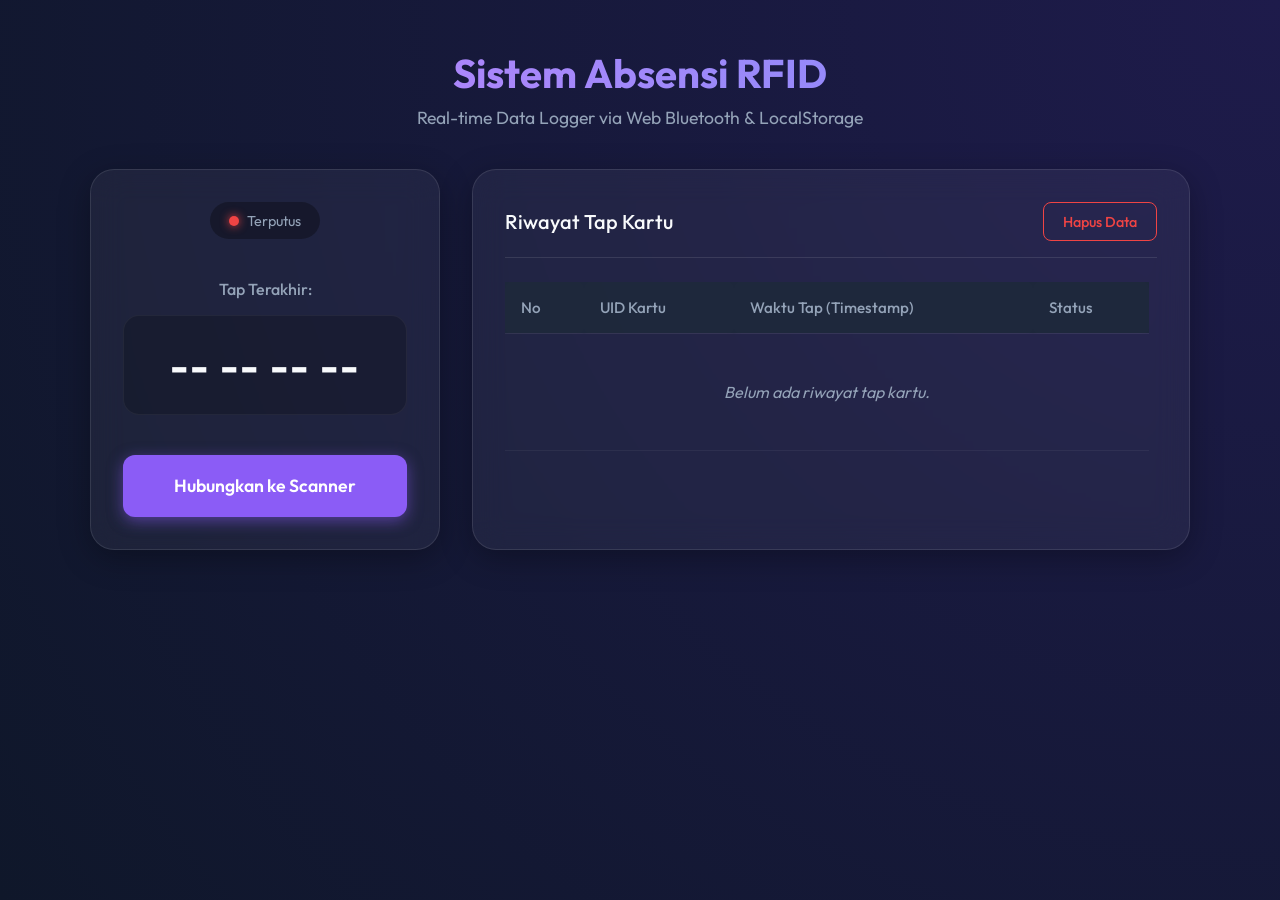
<file: arduino-r4-wifi/project-rfid-ble-web/index.html>
<!DOCTYPE html>
<html lang="en">
<head>
    <meta charset="UTF-8">
    <meta name="viewport" content="width=device-width, initial-scale=1.0">
    <title>Smart RFID Dashboard</title>
    <!-- Google Fonts -->
    <link href="https://fonts.googleapis.com/css2?family=Outfit:wght@300;400;500;700&display=swap" rel="stylesheet">
    <link rel="stylesheet" href="style.css">
</head>
<body>

    <div class="container">
        <header>
            <h1>Sistem Absensi RFID</h1>
            <p>Real-time Data Logger via Web Bluetooth & LocalStorage</p>
        </header>

        <main class="dashboard-grid">
            <!-- Sidebar Panel -->
            <aside class="glass-card panel-sidebar">
                <div class="status-indicator">
                    <span id="connection-dot" class="dot disconnected"></span>
                    <span id="status-text">Terputus</span>
                </div>
                
                <div class="card-display">
                    <h3>Tap Terakhir:</h3>
                    <span id="last-uid">-- -- -- --</span>
                </div>

                <button id="connect-btn" class="glow-on-hover btn-primary">Hubungkan ke Scanner</button>
            </aside>

            <!-- Table Panel -->
            <section class="glass-card panel-table">
                <div class="table-header">
                    <h2>Riwayat Tap Kartu</h2>
                    <button id="clear-btn" class="btn-outline">Hapus Data</button>
                </div>
                
                <div class="table-container">
                    <table id="history-table">
                        <thead>
                            <tr>
                                <th>No</th>
                                <th>UID Kartu</th>
                                <th>Waktu Tap (Timestamp)</th>
                                <th>Status</th>
                            </tr>
                        </thead>
                        <tbody id="table-body">
                            <!-- Baris tabel akan diisi otomatis oleh JavaScript -->
                        </tbody>
                    </table>
                </div>
            </section>
        </main>
    </div>

    <script src="index.js"></script>
</body>
</html>
</file>
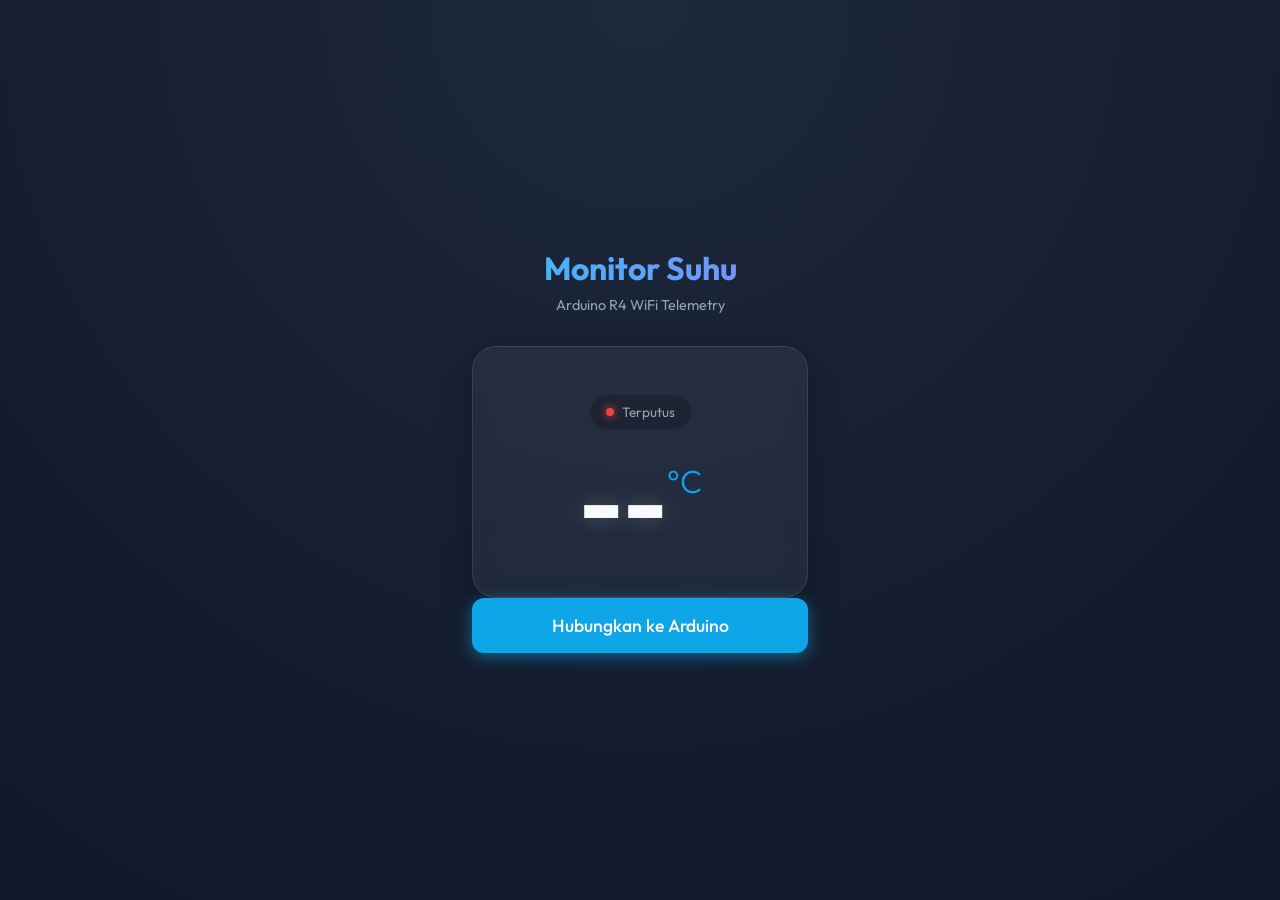
<file: arduino-r4-wifi/project-telemetri/index.html>
<!DOCTYPE html>
<html lang="en">
<head>
    <meta charset="UTF-8">
    <meta name="viewport" content="width=device-width, initial-scale=1.0">
    <title>BLE Telemetry - Monitor Suhu</title>
    <!-- Google Fonts -->
    <link href="https://fonts.googleapis.com/css2?family=Outfit:wght@300;500;700&display=swap" rel="stylesheet">
    <link rel="stylesheet" href="style.css">
</head>
<body>

    <div class="container">
        <header>
            <h1>Monitor Suhu</h1>
            <p>Arduino R4 WiFi Telemetry</p>
        </header>

        <main>
            <div class="glass-card">
                <div class="status-indicator">
                    <span id="connection-dot" class="dot disconnected"></span>
                    <span id="status-text">Terputus</span>
                </div>
                
                <div class="temp-display">
                    <span id="temp-value">--</span>
                    <span class="temp-unit">°C</span>
                </div>
            </div>

            <button id="connect-btn" class="glow-on-hover">Hubungkan ke Arduino</button>
        </main>
    </div>

    <script src="index.js"></script>
</body>
</html>
</file>
<file: arduino-r4-wifi/project-rfid-ble-web/style.css>
:root {
    --bg-color: #0f172a;
    --card-bg: rgba(255, 255, 255, 0.05);
    --card-border: rgba(255, 255, 255, 0.1);
    --primary: #8b5cf6; /* Tema warna ungu untuk RFID */
    --primary-glow: rgba(139, 92, 246, 0.5);
    --text-main: #f8fafc;
    --text-muted: #94a3b8;
    --success: #10b981;
    --danger: #ef4444;
}

* {
    margin: 0;
    padding: 0;
    box-sizing: border-box;
    font-family: 'Outfit', sans-serif;
}

body {
    background: radial-gradient(circle at top right, #1e1b4b 0%, var(--bg-color) 100%);
    color: var(--text-main);
    min-height: 100vh;
    display: flex;
    justify-content: center;
    align-items: flex-start; /* Ubah ke flex-start agar tabel bisa panjang */
    padding: 3rem 2rem;
}

.container {
    width: 100%;
    max-width: 1100px;
    display: flex;
    flex-direction: column;
    gap: 2.5rem;
}

header {
    text-align: center;
}

header h1 {
    font-size: 2.5rem;
    font-weight: 700;
    background: linear-gradient(to right, #c084fc, #818cf8);
    -webkit-background-clip: text;
    -webkit-text-fill-color: transparent;
    margin-bottom: 0.5rem;
}

header p {
    color: var(--text-muted);
    font-size: 1.1rem;
}

/* Dashboard Grid Layout */
.dashboard-grid {
    display: grid;
    grid-template-columns: 350px 1fr;
    gap: 2rem;
    align-items: stretch;
}

@media (max-width: 900px) {
    .dashboard-grid {
        grid-template-columns: 1fr;
    }
}

/* Glassmorphism Card */
.glass-card {
    background: var(--card-bg);
    backdrop-filter: blur(16px);
    -webkit-backdrop-filter: blur(16px);
    border: 1px solid var(--card-border);
    border-radius: 24px;
    padding: 2rem;
    box-shadow: 0 8px 32px 0 rgba(0, 0, 0, 0.3);
    display: flex;
    flex-direction: column;
}

/* Sidebar Specifics */
.panel-sidebar {
    align-items: center;
    justify-content: flex-start;
    gap: 2.5rem;
}

/* Status Indicator */
.status-indicator {
    display: flex;
    align-items: center;
    gap: 0.5rem;
    background: rgba(0, 0, 0, 0.3);
    padding: 0.6rem 1.2rem;
    border-radius: 50px;
    font-size: 0.9rem;
    color: var(--text-muted);
}

.dot {
    width: 10px;
    height: 10px;
    border-radius: 50%;
    box-shadow: 0 0 10px currentColor;
}

.dot.disconnected {
    background-color: var(--danger);
    color: var(--danger);
}

.dot.connected {
    background-color: var(--success);
    color: var(--success);
}

/* UID Display */
.card-display {
    text-align: center;
    width: 100%;
}

.card-display h3 {
    font-size: 1rem;
    color: var(--text-muted);
    font-weight: 500;
    margin-bottom: 1rem;
}

#last-uid {
    display: block;
    font-size: 2.5rem;
    font-weight: 700;
    letter-spacing: 2px;
    color: var(--text-main);
    background: rgba(0, 0, 0, 0.2);
    padding: 1.5rem 1rem;
    border-radius: 16px;
    border: 1px solid rgba(255,255,255,0.05);
    transition: all 0.3s ease;
}

/* Pop Animation */
.pop-anim {
    animation: pop 0.4s cubic-bezier(0.175, 0.885, 0.32, 1.275);
    color: #c084fc !important;
    text-shadow: 0 0 20px rgba(192, 132, 252, 0.6);
    border-color: rgba(192, 132, 252, 0.3) !important;
}

@keyframes pop {
    0% { transform: scale(1); }
    50% { transform: scale(1.05); }
    100% { transform: scale(1); }
}

/* Buttons */
.btn-primary {
    width: 100%;
    border: none;
    outline: none;
    color: #fff;
    background: var(--primary);
    cursor: pointer;
    border-radius: 12px;
    padding: 1.2rem 0;
    font-size: 1.1rem;
    font-weight: 600;
    transition: all 0.3s ease;
    box-shadow: 0 4px 15px var(--primary-glow);
    margin-top: auto;
}

.btn-primary:hover {
    background: #7c3aed;
    transform: translateY(-2px);
    box-shadow: 0 6px 20px var(--primary-glow);
}

.btn-outline {
    background: transparent;
    border: 1px solid var(--danger);
    color: var(--danger);
    padding: 0.6rem 1.2rem;
    border-radius: 8px;
    cursor: pointer;
    font-size: 0.9rem;
    font-weight: 500;
    transition: all 0.2s ease;
}

.btn-outline:hover {
    background: rgba(239, 68, 68, 0.1);
}

/* Table Specifics */
.table-header {
    display: flex;
    justify-content: space-between;
    align-items: center;
    margin-bottom: 1.5rem;
    border-bottom: 1px solid var(--card-border);
    padding-bottom: 1rem;
}

.table-header h2 {
    font-size: 1.25rem;
    font-weight: 500;
    color: var(--text-main);
}

.table-container {
    overflow-x: auto;
    max-height: 450px; /* Supaya bisa di-scroll jika datanya banyak */
    overflow-y: auto;
    padding-right: 0.5rem;
}

/* Scrollbar Customization */
.table-container::-webkit-scrollbar {
    width: 6px;
}
.table-container::-webkit-scrollbar-track {
    background: rgba(0,0,0,0.1); 
    border-radius: 4px;
}
.table-container::-webkit-scrollbar-thumb {
    background: rgba(255,255,255,0.2); 
    border-radius: 4px;
}

table {
    width: 100%;
    border-collapse: collapse;
    text-align: left;
}

th, td {
    padding: 1rem;
    border-bottom: 1px solid rgba(255, 255, 255, 0.05);
}

th {
    color: var(--text-muted);
    font-weight: 500;
    font-size: 0.95rem;
    position: sticky;
    top: 0;
    background: rgba(30, 41, 59, 0.95);
    backdrop-filter: blur(5px);
    z-index: 10;
}

td {
    font-size: 1rem;
}

tbody tr {
    transition: background-color 0.2s ease;
}

tbody tr:hover {
    background-color: rgba(255, 255, 255, 0.03);
}

.badge-success {
    background: rgba(16, 185, 129, 0.15);
    color: #34d399;
    padding: 0.3rem 0.8rem;
    border-radius: 50px;
    font-size: 0.85rem;
    font-weight: 500;
}

.empty-state {
    text-align: center;
    padding: 3rem 1rem !important;
    color: var(--text-muted);
    font-style: italic;
}
</file>
<file: arduino-r4-wifi/project-telemetri/style.css>
:root {
    --bg-color: #0f172a;
    --card-bg: rgba(255, 255, 255, 0.05);
    --card-border: rgba(255, 255, 255, 0.1);
    --primary: #0ea5e9;
    --primary-glow: rgba(14, 165, 233, 0.5);
    --text-main: #f8fafc;
    --text-muted: #94a3b8;
    --success: #10b981;
    --danger: #ef4444;
}

* {
    margin: 0;
    padding: 0;
    box-sizing: border-box;
    font-family: 'Outfit', sans-serif;
}

body {
    background: radial-gradient(circle at top, #1e293b 0%, var(--bg-color) 100%);
    color: var(--text-main);
    min-height: 100vh;
    display: flex;
    justify-content: center;
    align-items: center;
    overflow: hidden;
}

.container {
    text-align: center;
    width: 100%;
    max-width: 400px;
    padding: 2rem;
    display: flex;
    flex-direction: column;
    gap: 2rem;
}

header h1 {
    font-size: 2rem;
    font-weight: 700;
    background: linear-gradient(to right, #38bdf8, #818cf8);
    -webkit-background-clip: text;
    -webkit-text-fill-color: transparent;
    margin-bottom: 0.5rem;
}

header p {
    color: var(--text-muted);
    font-size: 0.9rem;
}

/* Glassmorphism Card */
.glass-card {
    background: var(--card-bg);
    backdrop-filter: blur(10px);
    -webkit-backdrop-filter: blur(10px);
    border: 1px solid var(--card-border);
    border-radius: 24px;
    padding: 3rem 2rem;
    box-shadow: 0 8px 32px 0 rgba(0, 0, 0, 0.3);
    display: flex;
    flex-direction: column;
    align-items: center;
    gap: 1.5rem;
    transition: transform 0.3s ease;
}

.glass-card:hover {
    transform: translateY(-5px);
}

/* Status Indicator */
.status-indicator {
    display: flex;
    align-items: center;
    gap: 0.5rem;
    background: rgba(0, 0, 0, 0.2);
    padding: 0.5rem 1rem;
    border-radius: 50px;
    font-size: 0.85rem;
    color: var(--text-muted);
}

.dot {
    width: 8px;
    height: 8px;
    border-radius: 50%;
    box-shadow: 0 0 10px currentColor;
}

.dot.disconnected {
    background-color: var(--danger);
    color: var(--danger);
}

.dot.connected {
    background-color: var(--success);
    color: var(--success);
}

/* Digital Temperature Display */
.temp-display {
    display: flex;
    align-items: flex-start;
    justify-content: center;
}

#temp-value {
    font-size: 6rem;
    font-weight: 700;
    line-height: 1;
    color: var(--text-main);
    text-shadow: 0 0 20px rgba(255, 255, 255, 0.2);
    transition: all 0.2s ease;
}

/* Animation when value updates */
.update-anim {
    animation: pop 0.3s ease-out;
    color: var(--primary) !important;
    text-shadow: 0 0 30px var(--primary-glow) !important;
}

@keyframes pop {
    0% { transform: scale(1); }
    50% { transform: scale(1.1); }
    100% { transform: scale(1); }
}

.temp-unit {
    font-size: 2rem;
    font-weight: 300;
    color: var(--primary);
    margin-top: 0.5rem;
}

/* Glowing Button */
.glow-on-hover {
    width: 100%;
    border: none;
    outline: none;
    color: #fff;
    background: var(--primary);
    cursor: pointer;
    position: relative;
    z-index: 0;
    border-radius: 12px;
    padding: 1rem 0;
    font-size: 1.1rem;
    font-weight: 500;
    transition: all 0.3s ease;
    box-shadow: 0 4px 15px var(--primary-glow);
}

.glow-on-hover:hover {
    background: #0284c7;
    transform: translateY(-2px);
    box-shadow: 0 6px 20px var(--primary-glow);
}

.glow-on-hover:active {
    transform: translateY(1px);
}

.glow-on-hover:disabled {
    background: #475569;
    color: #94a3b8;
    cursor: not-allowed;
    box-shadow: none;
    transform: none;
}
</file>
